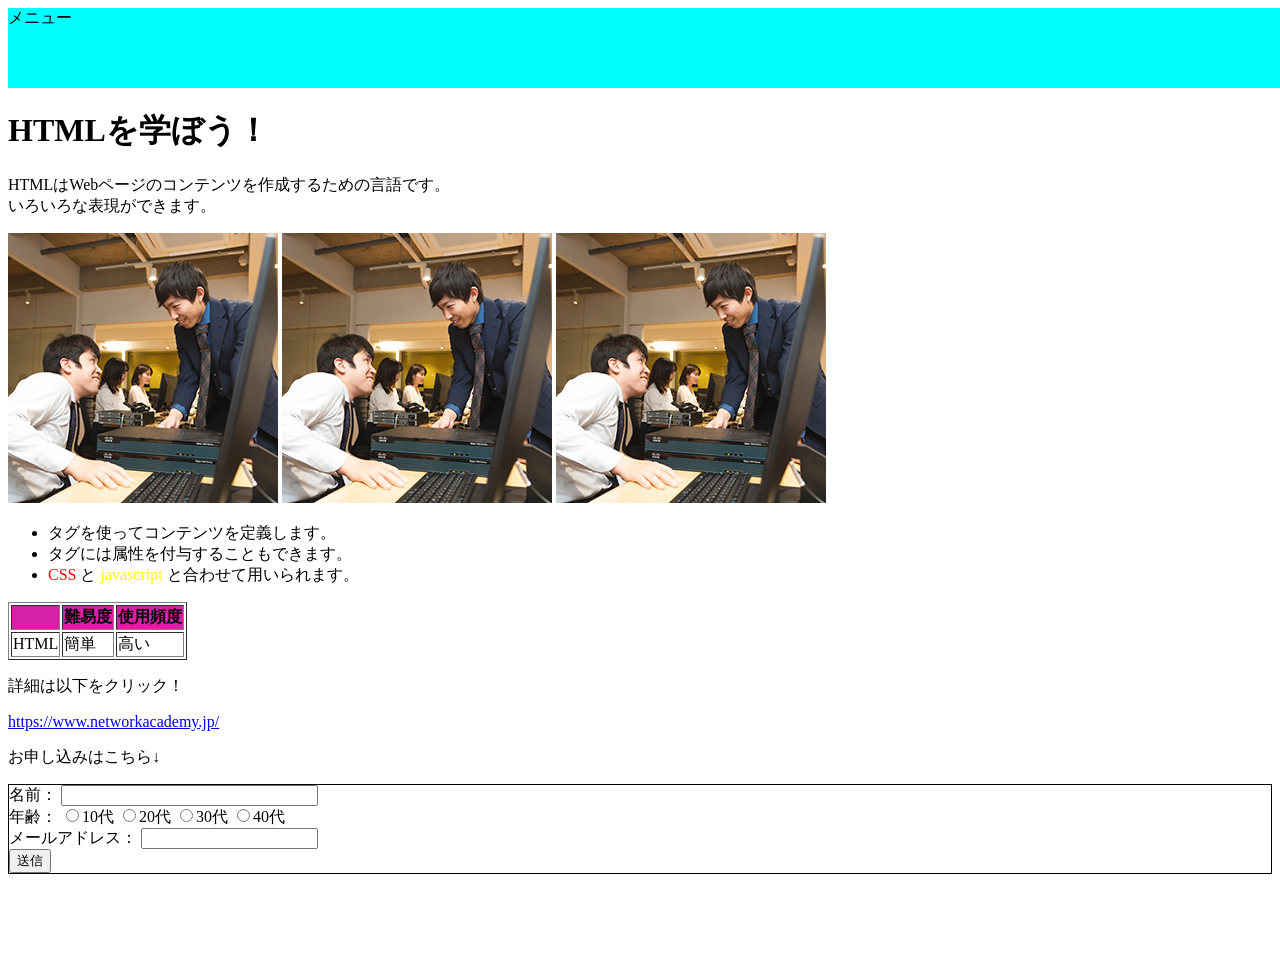
<file: html-css-tanijiri/basic.html>
<!DOCTYPE html>
<html lang="ja">
  <head>
    <meta charset="UTF-8">
    <title>画像の表示</title>
    <link rel="stylesheet" href="css/style.css">
  </head>
  <body>
    <div class="menu-bar">メニュー</div>

    <main class="main-container">
      <h1>HTMLを学ぼう！</h1>
      <p>HTMLはWebページのコンテンツを作成するための言語です。<br>いろいろな表現ができます。</p>

      <img src="img/cat.jpg" alt="猫の写真">
      <img src="img/cat.jpg" alt="猫の写真">
      <img src="img/cat.jpg" alt="猫の写真">

      <ul>
        <li>タグを使ってコンテンツを定義します。</li>
        <li >タグには属性を付与することもできます。</li>
        <li id="p1"><span class="css">CSS</span> と <span class="javascript">javascript</span> と合わせて用いられます。</li>
      </ul>

      <table border="1">
        <tr class="black">
          <th> </th><th>難易度</th><th>使用頻度</th>
        </tr>
        <tr>
          <td>HTML</td><td>簡単</td><td>高い</td>
        </tr>
      </table>

      <p>詳細は以下をクリック！</p>
      <a href="https://www.networkacademy.jp/" target="_blank" rel="noopener noreferrer">
        https://www.networkacademy.jp/
      </a>

      <p>お申し込みはこちら↓</p>
      <form class="application-form" action="form.cgi" method="get">
        <label for="name">名前：</label>
        <input id="name" type="text" name="name" size="30">
        <br>

        年齢：
        <label><input type="radio" name="group" value="10代">10代</label>
        <label><input type="radio" name="group" value="20代">20代</label>
        <label><input type="radio" name="group" value="30代">30代</label>
        <label><input type="radio" name="group" value="40代">40代</label>
        <br>

        <label for="email">メールアドレス：</label>
        <input id="email" type="text" name="email">
        <br>

        <button type="submit" name="btn" value="送信">送信</button>
      </form>
    </main>
  </body>
</html>
</file>
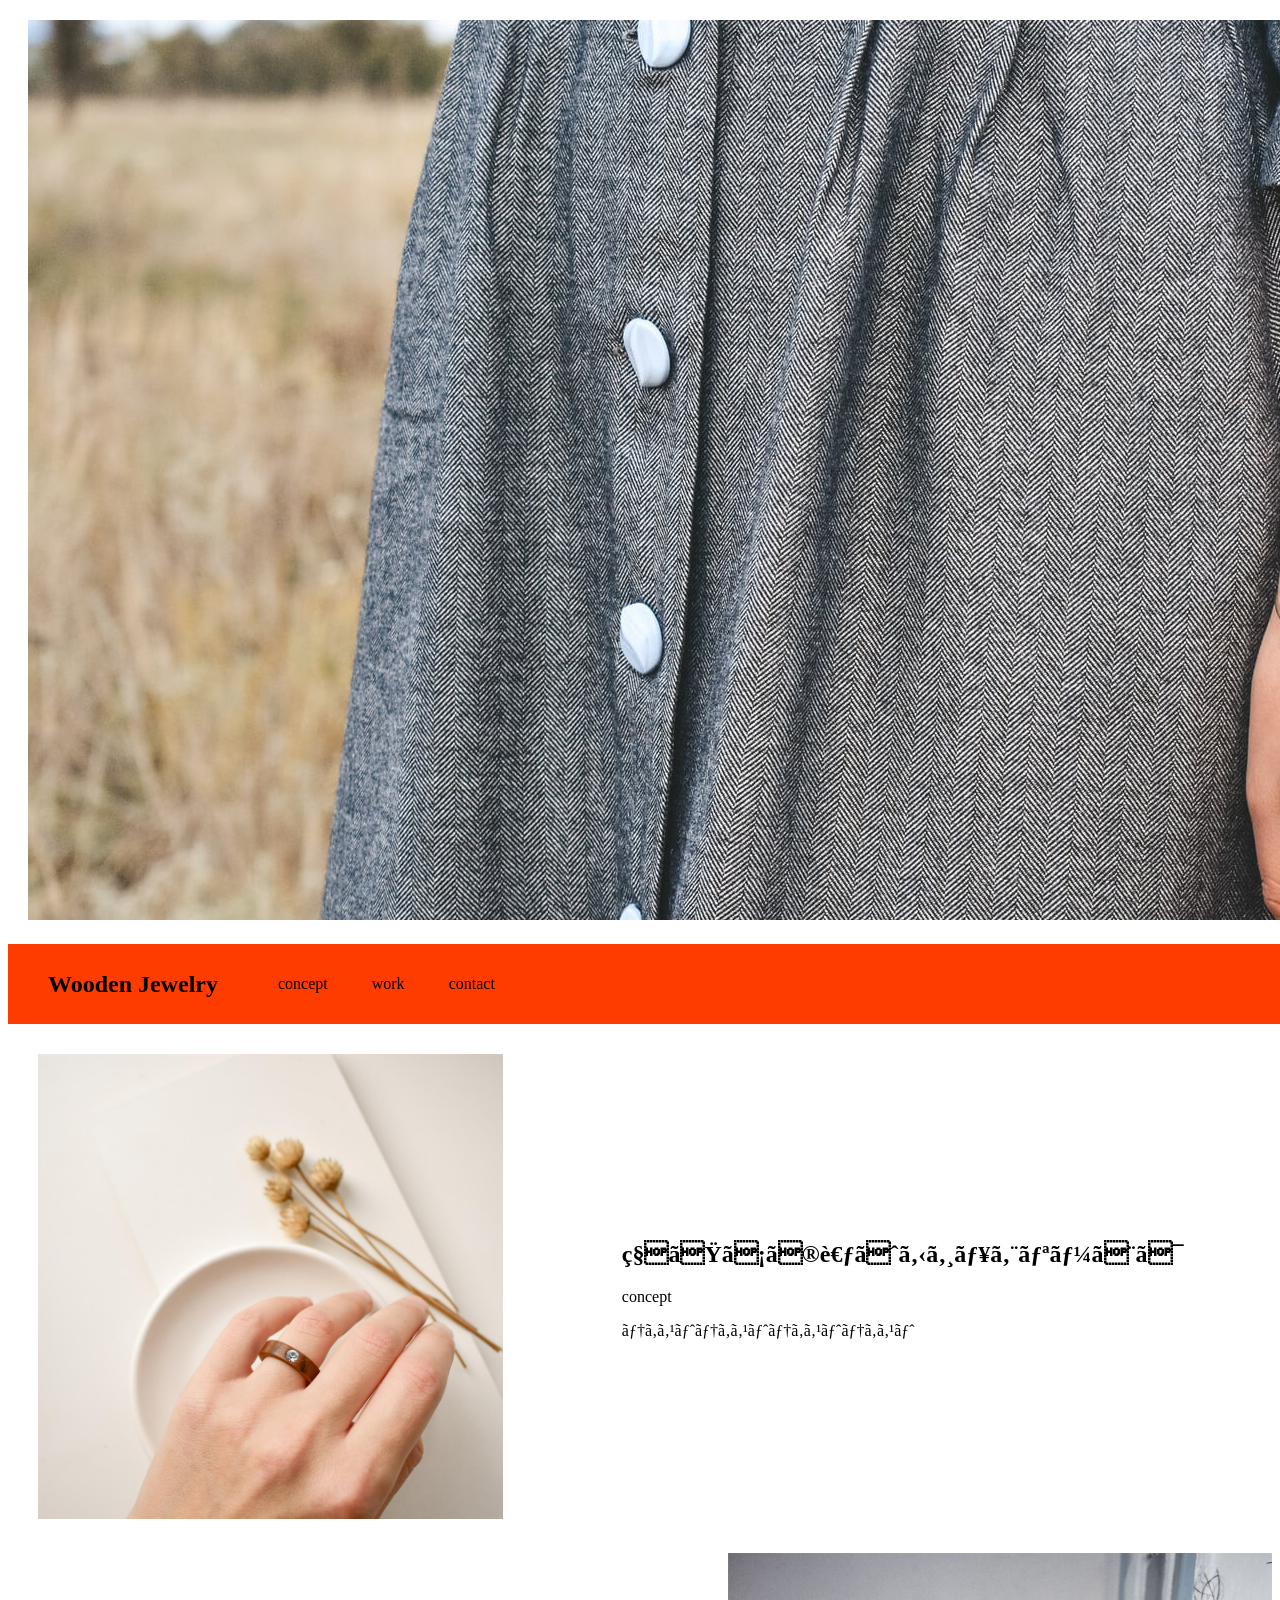
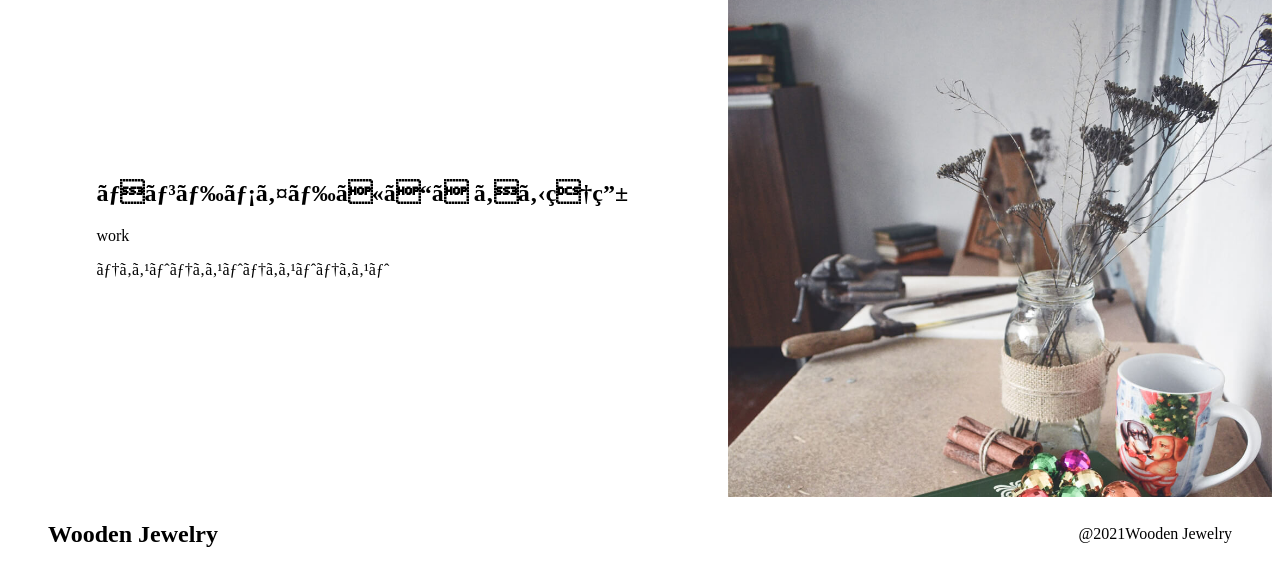
<file: html-css-tanijiri2/basic.html>
<!DOCTYPE html>
<html>
    <head>
        <meta charset=UTF-8" />
        <title>画像の表示</title>
        <link rel="stylesheet" href="css/style.css">
    </head>
    <body>
        
        <div class="img-1">
            <img src="img/mainvisual.jpg">
        </div>     
        <div class="menu-bar">
            <h2>Wooden Jewelry</h2> 
            <div class="menu-link">
              <a>concept</a>
              <a>work</a>
              <a>contact</a>
            </div>
        </div>
        <div class="concept-container">
            <div class="img-2">
                <img src="img/concept.jpg">
            </div>
            <div class="text">
                <h2>私たちの考えるジュエリーとは</h2>
                <p>concept</p>
                <p>テキストテキストテキストテキスト</p>
            </div>
        </div>
        <div class="work-container">
            <div class="text-2">
                <h2>ハンドメイドにこだわる理由</h2>
                <p>work</p>
                <p>テキストテキストテキストテキスト</p>
            </div>
             <div class="img-3">
                <img src="img/work.jpg">
            </div>
        </div>
        <footer>
            <h2 class="pp">Wooden Jewelry</h2>
            <p class="ppp">@2021Wooden Jewelry</p>
        </footer>
    </body>
</html>
</file>
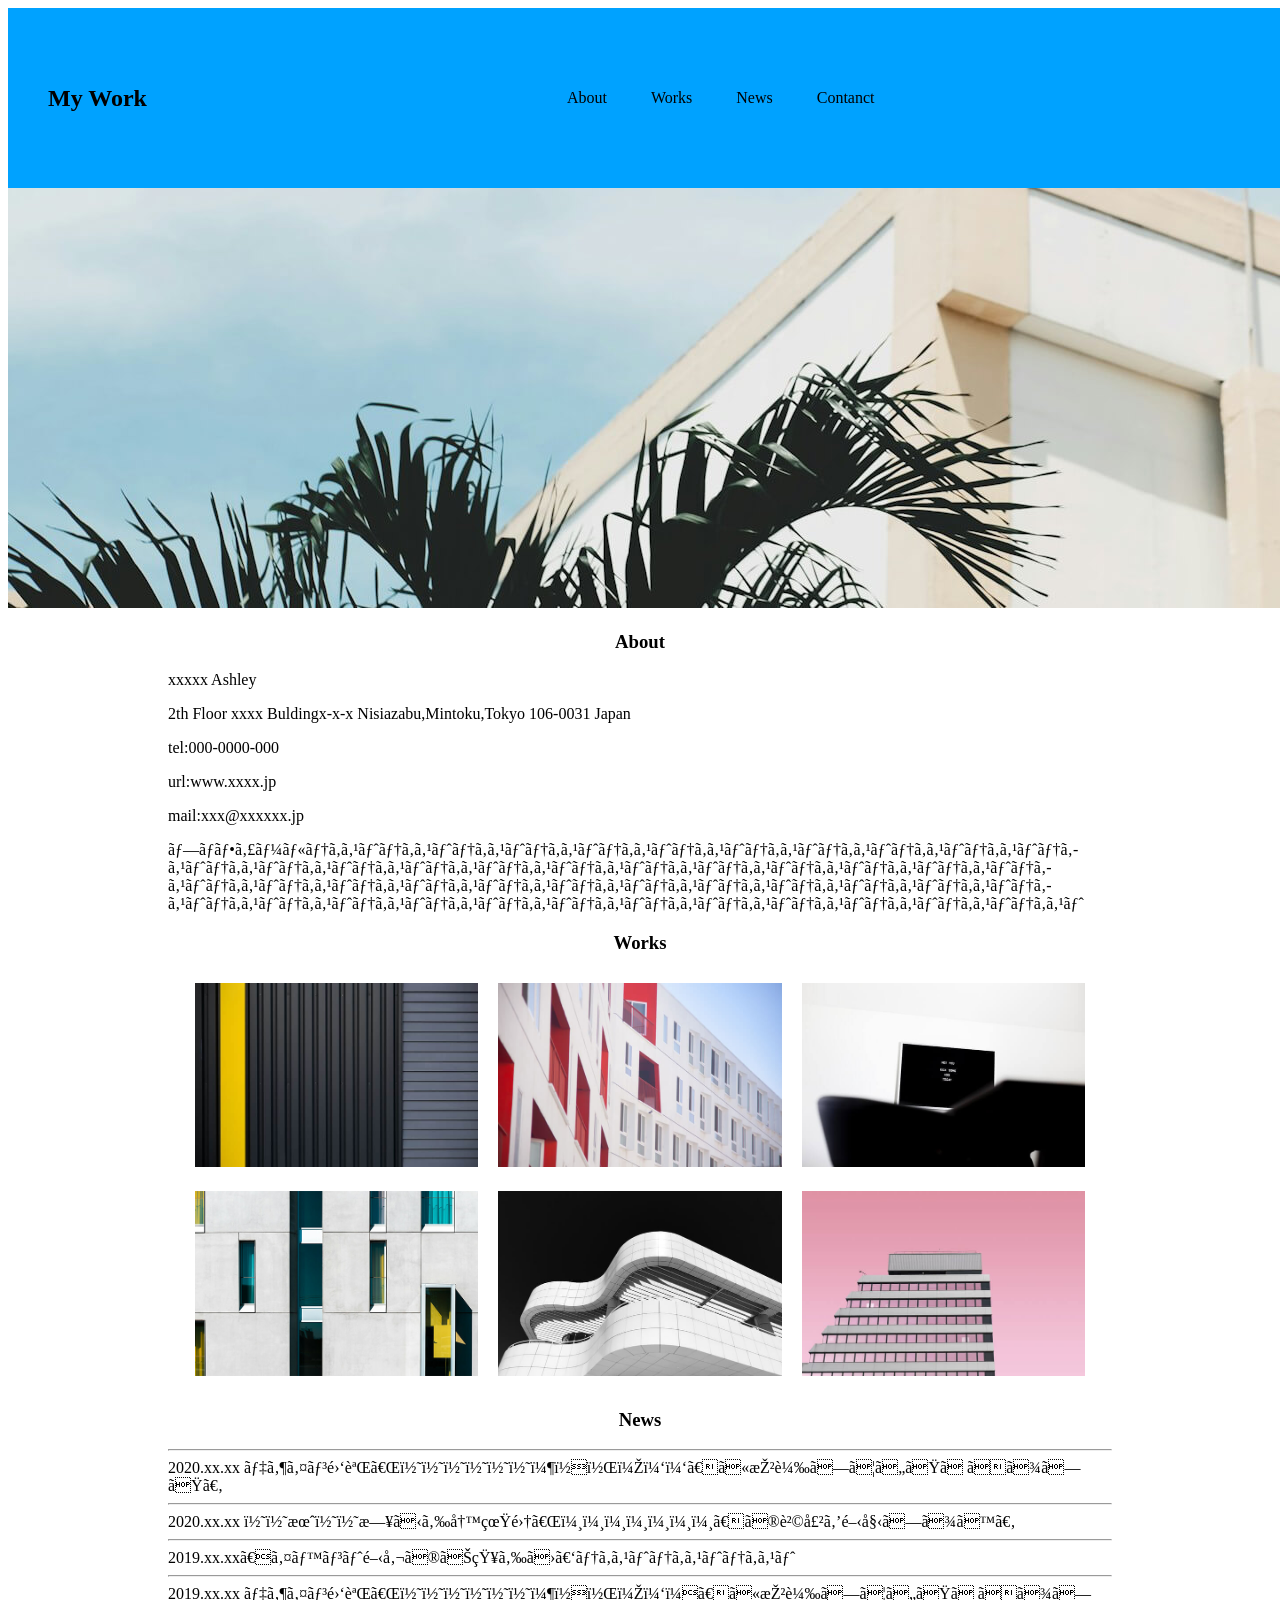
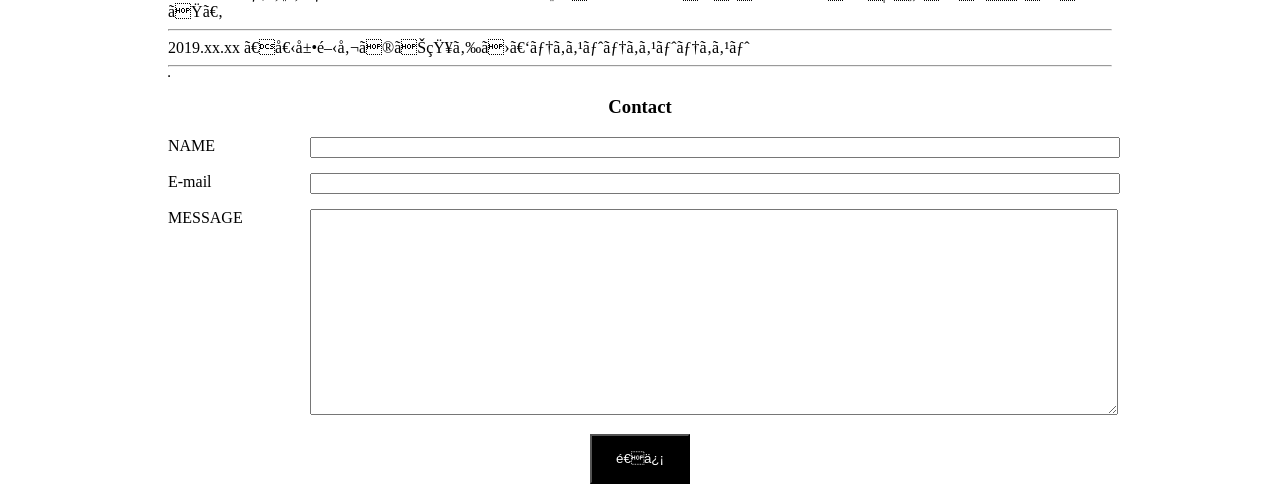
<file: html-css-tanijiri3/basic.html>
<!DOCTYPE html>
<html>
    <head>
        <meta charset=UTF-8" />
        <title>画像の表示</title>
        <link rel="stylesheet" href="css/style.css">
    </head>
    <body>
        <div class="menu-bar">
            <h2>My Work</h2>
            <div class="menu-link">
                <a>About</a>
                <a>Works</a>
                <a>News</a>
                <a>Contanct</a>
            </div>
        </div> 
        <div class="img-1">
            <img src="img/mainvisual-pc.jpg">
        </div>
        <div class="content-wrapper">
    <div class="text">
                <h3>About</h3>
                <p>xxxxx Ashley</p>
                <p>2th Floor xxxx Buldingx-x-x Nisiazabu,Mintoku,Tokyo 106-0031 Japan</p>
                <p>tel:000-0000-000</p>
                <p>url:www.xxxx.jp</p>
                <p>mail:xxx@xxxxxx.jp</p>
                <p>プロフィールテキストテキストテキストテキストテキストテキストテキストテキストテキストテキストテキストテキストテキストテキストテキストテキストテキストテキストテキストテキストテキストテキストテキストテキストテキストテキストテキストテキストテキストテキストテキストテキストテキストテキストテキストテキストテキストテキストテキストテキストテキストテキストテキストテキストテキストテキストテキスト</p>
            </div>
            <h3>Works</h3>
            <div class="img-wrapper">
                <div class="img-2">
                    <img src="img/works1.jpg">
                </div>
                <div class="img-3">
                    <img src="img/works2.jpg">
                </div>      
                <div class="img-4">
                    <img src="img/works3.jpg">
                </div> 
            </div>
            <div class="img-wrapper">       
                <div class="img-5">
                    <img src="img/works4.jpg">
                </div>        
                <div class="img-6">
                    <img src="img/works5.jpg">
                </div>        
                <div class="img-7">
                    <img src="img/works6.jpg">
                </div>
            </div>
            <h3>News</h3>
            <table border="1">
                    <hr>2020.xx.xx デザイン雑誌「ｘｘｘｘｘｘＶｏｌ．１１」に掲載していただきました。</hr><br>
                    <hr>2020.xx.xx ｘｘ月ｘｘ日から写真集「ＸＸＸＸＸＸＸ」の販売を開始します。</hr><br>
                    <hr>2019.xx.xx【イベント開催のお知らせ】テキストテキストテキスト</hr><br>
                    <hr>2019.xx.xx デザイン雑誌「ｘｘｘｘｘｘＶｏｌ．１０」に掲載していただきました。</hr><br>
                    <hr>2019.xx.xx 【個展開催のお知らせ】テキストテキストテキスト</hr><br><hr></hr>
            </table>

            <h3>Contact</h3>
                <form name="form"actoion="form.cgi"method="get">
                    <div class="input-wrapper">
                        <div class="label"><label>NAME</label></div>
                        <div class="input"><input type="text-2"name="NAME"/></div>
                    </div> 
                    <div class="input-wrapper">
                        <div class="label"><label>E-mail</label></div>
                        <div class="input"><input type="text-3"name="E-mail"/></div>
                    </div>
                    <div class="input-wrapper">
                        <div class="label"><label>MESSAGE</label></div> 
                        <div class="input"><textarea name="textarea"></textarea></div> 
                    </div>
                    <div class="button-wrapper"><button type="submit"name="btn"value="ok">送信</button></div>
                </form>
        </div>
    </body>
</file>
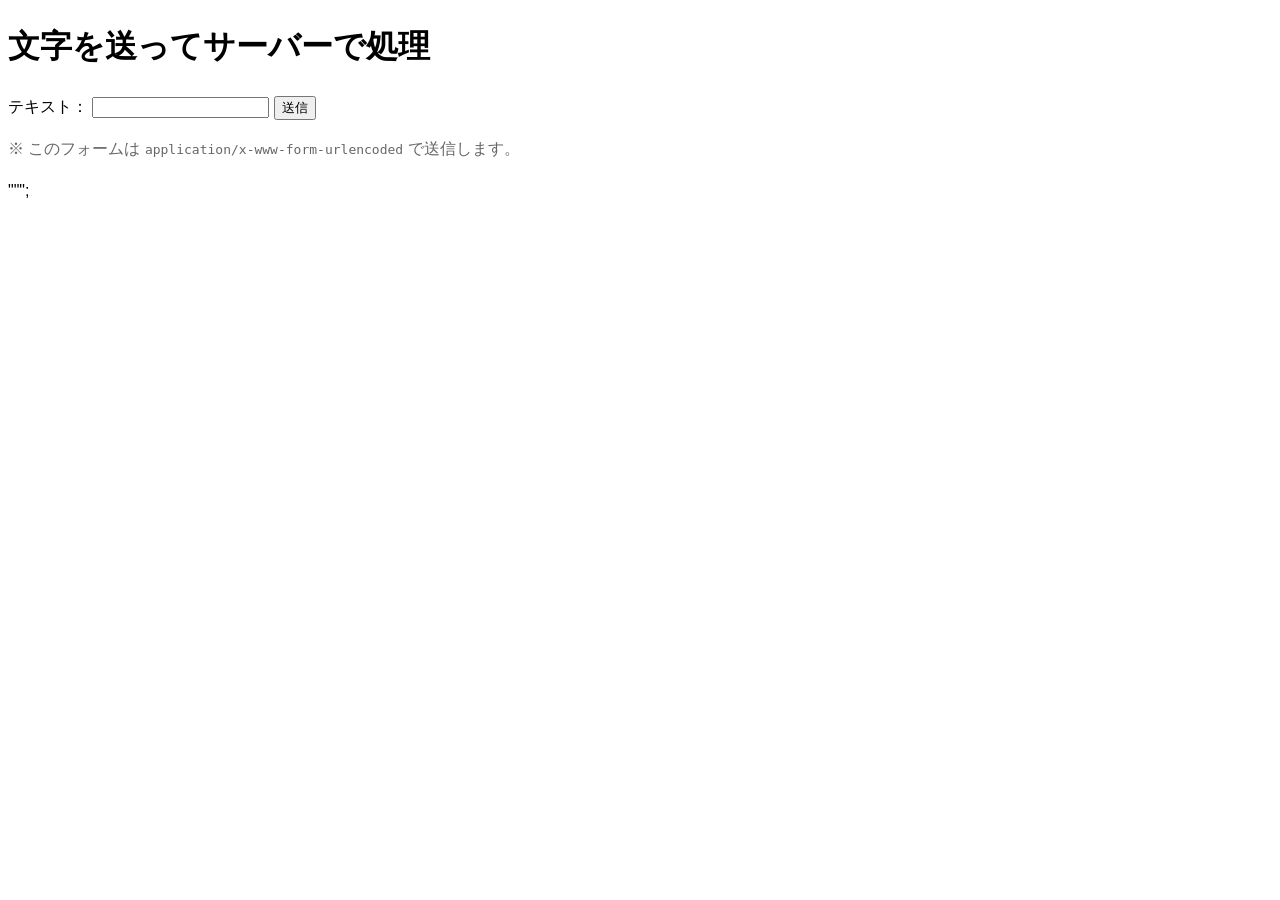
<file: form-echo-8/src/main/resources/templates/form.html>
<!doctype html>
<html lang="ja">
  <meta charset="utf-8">
  <title>フォーム送信 → サーバー処理（Spring Boot）</title>
  <body style="font-family:sans-serif; line-height:1.6">
    <h1>文字を送ってサーバーで処理</h1>
    <form method="POST" action="/echo">
      <label>テキスト：
        <input type="text" name="text" required>
      </label>
      <button type="submit">送信</button>
    </form>
    <p style="color:#666">
      ※ このフォームは <code>application/x-www-form-urlencoded</code> で送信します。
    </p>
  </body>
</html>
""";
</file>
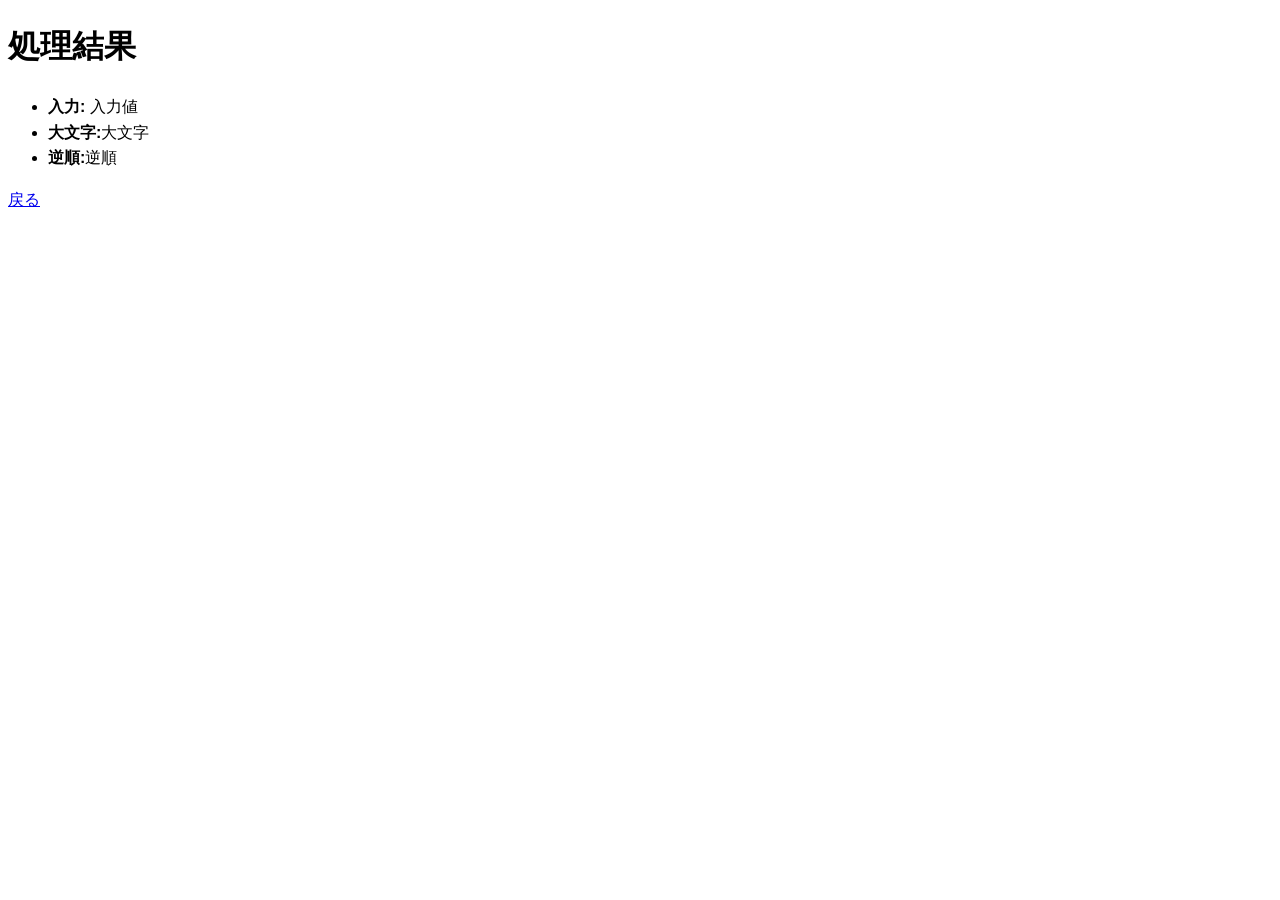
<file: form-echo-8/src/main/resources/templates/result.html>
<!doctype html>
<html lang="ja">
  <meta charset="utf-8">
  <title>結果</title>
  <body style="font-family:sans-serif; line-height:1.6">
    <h1>処理結果</h1>
    <ul>
      <li><strong>入力:</strong> <span　th:text="${text}">入力値</span></li>
      <li><strong>大文字:</strong><span　th:text="${upper}">大文字</span></li>
      <li><strong>逆順:</strong><span th:text="${reversed}">逆順</span></li>
    </ul>
    <p><a href="/">戻る</a></p>
  </body>
</html>
</file>
<file: html-css-tanijiri/css/style.css>
.menu-bar{

background-color: aqua;
    width:100%;
    height: 80px;
    position:fixed;
}

.main-container{
    padding: 80px 0;
}
.css{
    color: red;
}
.javascript{
    color:yellow;
}

.black{
    background-color: rgb(212, 33, 167);
}
a:visited{
    color:red
}
.application-form{
    border: 1px solid black;
}
</file>
<file: html-css-tanijiri2/css/style.css>
.menu-bar{
background-color: rgb(255, 60, 0);
    width:100%;
    height: 80px;
    display: flex;
    align-items: center;
    padding:0 40px;
}
.menu-link{
    padding:0 40px;
}
.menu-link a{
    margin: 0 20px;
}
.img-1{
    width: 50%;
    height: 50%;
    margin: 20px;
}

.concept-container{
    width: 100%;
    display:flex;
    justify-content:center;
    align-items: center;
}
.img-2{
    justify-content:center;
    width: 50%;
    margin: 30px;
}
.img-2 img{
    max-width: 100%;
}
.text{
    width: 50%;
    padding: 0 7%;
}

.work-container{
    width: 100%;
    display:flex;
    align-items: center;
}
.img-3{
    width:50%;
}
.img-3 img{
    max-width: 100%;
}
.text-2{
    width: 50%;
    padding: 0 7%;
}
footer{
    display: flex;
    align-items: center;
    justify-content: space-between;
    padding: 0 40px;
}

.pp{
    bottom: 20px;
}
.ppp{
    bottom:20px;
}
</file>
<file: html-css-tanijiri3/css/style.css>
.menu-bar{
    background-color: rgb(0, 162, 255);
    width:100%;
    height: 180px;
    display: flex;
    align-items: center;
    padding:0 40px;
}
.content-wrapper{
    padding: 0 160px;
}
h3{
    text-align: center;
}
.text{
    text-align: left;
    max-width: 100%;
}
.menu-link{
    padding:0 400px;
}
.menu-link a{
    margin: 0 20px;
}
.img-wrapper{
    display: flex;
    justify-content: center;
}
.img-2,.img-3,.img-4,.img-5,.img-6,.img-7{
    width: 30%;
    padding: 10px;
}
.img-wrapper img{
    max-width: 100%;
}
form {
    width: 100%;
}
form .label{
    width: 15%;
}
form .input{
    width: 85%;
}
.input-wrapper{
    width: 100%;
    display: flex;
    margin: 15px 0;
}
input,textarea{
    width: 100%;
}
textarea{
    height: 200px;
}
.button-wrapper{
    display: flex;
    justify-content: center;
}
.button-wrapper button{
    width: 100px;
    height: 50px;
    background-color: black;
    color: white;
}
</file>
